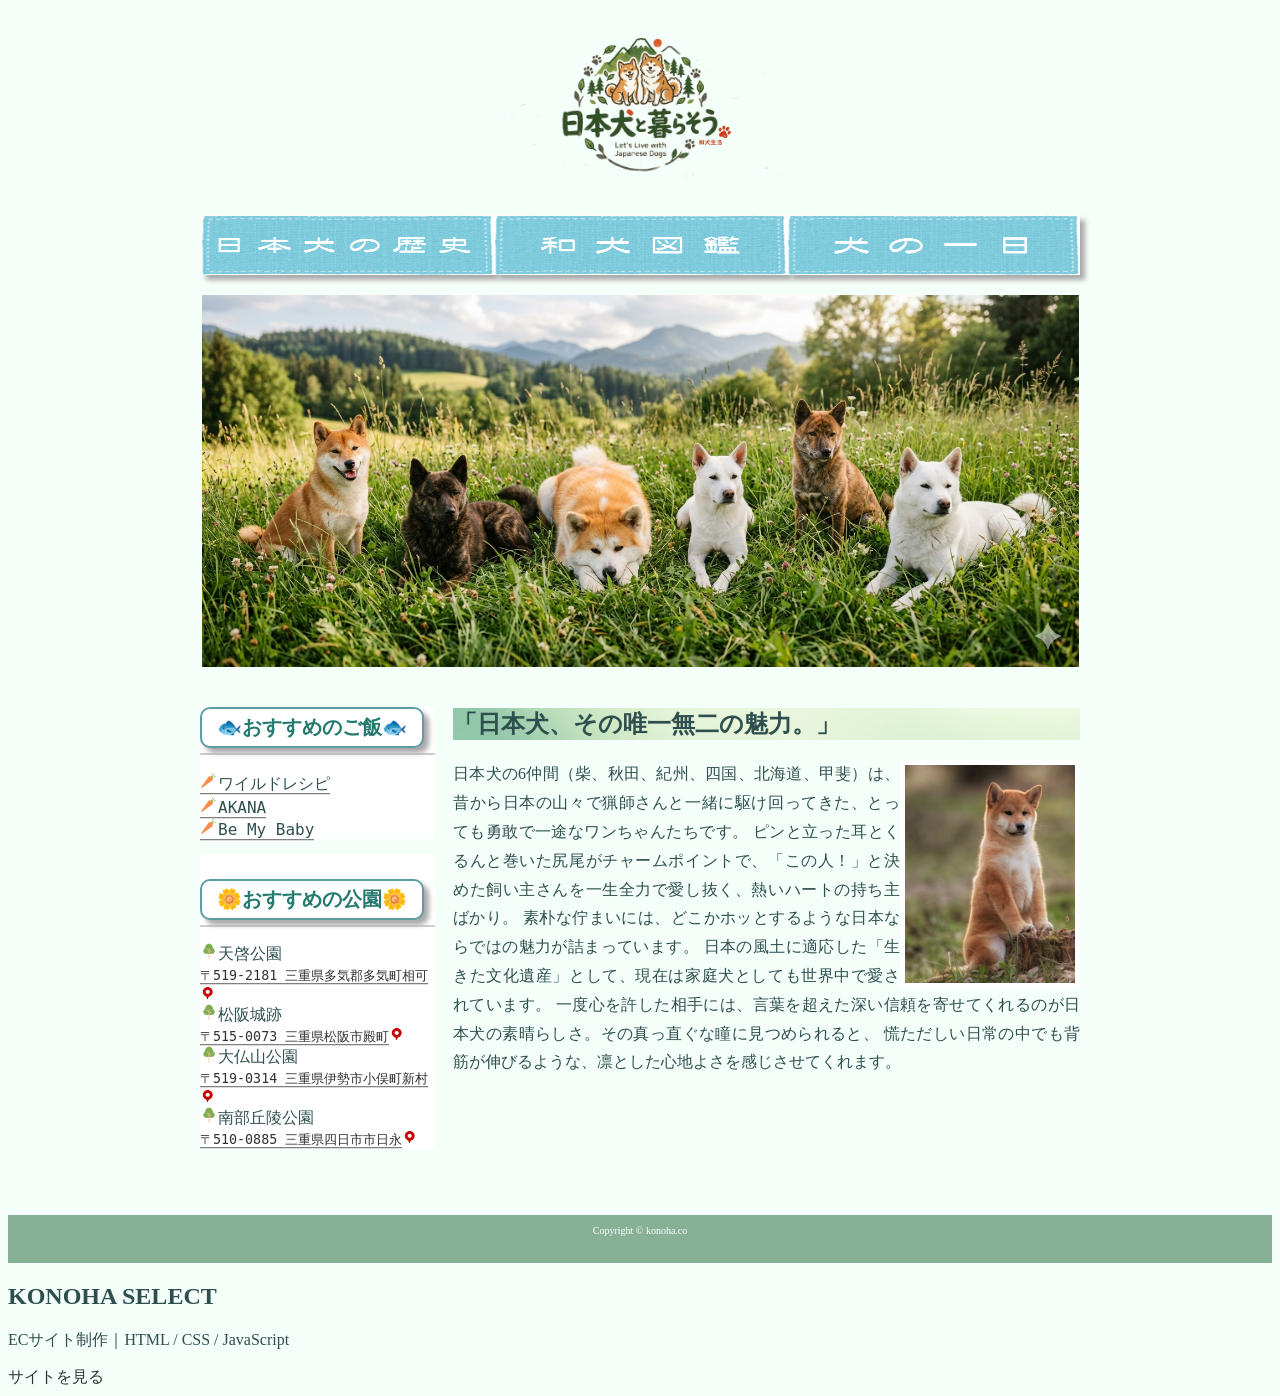
<file: index.html>
<!DOCTYPE html>
<html dir="ltr" lang="ja">
<head>
<meta charset="UTF-8">
<title>w</title>
<link rel="stylesheet" href="css/style.css" media="all">
<link rel="stylesheet" href="css/responsive.css" media="(max-width: 600px)">
</head>
<body>

	<header id="top">		
			<h1><a href="index.html"><img src="img/ha11.png" width="300" height="auto"></a></h1>
				
	</header>
	<nav>	
		<ul>			
			<li id="about"><a href="about.html">歴史</a></li>
			<li id="dog"><a href="dog.html">犬種</a></li>			
			<li id="life"><a href="life.html">暮らし</a></li>				
		</ul>
	</nav>

<div id="mainImg">
	<img src="img/h3.png" width="877" height="auto">
</div>

<div id="wrapper">

	<div id="content">
		<section>
			<h2 class="index">「日本犬、その唯一無二の魅力。」</h2>
				<div class="fix">
					<p class="side">
			 		日本犬の6仲間（柴、秋田、紀州、四国、北海道、甲斐）は、<img src="img/home.jpg" width="170" height="auto">
					昔から日本の山々で猟師さんと一緒に駆け回ってきた、とっても勇敢で一途なワンちゃんたちです。
					ピンと立った耳とくるんと巻いた尻尾がチャームポイントで、「この人！」と決めた飼い主さんを一生全力で愛し抜く、熱いハートの持ち主ばかり。
					素朴な佇まいには、どこかホッとするような日本ならではの魅力が詰まっています。
					日本の風土に適応した「生きた文化遺産」として、現在は家庭犬としても世界中で愛されています。
					一度心を許した相手には、言葉を超えた深い信頼を寄せてくれるのが日本犬の素晴らしさ。その真っ直ぐな瞳に見つめられると、
					慌ただしい日常の中でも背筋が伸びるような、凛とした心地よさを感じさせてくれます。</p>
					
				</div>	
				
		</section>
	</div>
	<!-- / content -->

	<aside id="sidebar">
		<section class="widget1">
			
			<h3><span class="title">&#128031;おすすめのご飯&#128031;</span></h3>
			<p>	
				<a href="https://example.com/food1"><img src="img/food2.png" width="18" height="auto">ワイルドレシピ</a><br>
				<a href="https://example.com/food1"><img src="img/food2.png" width="18" height="auto">AKANA</a><br>
				<a href="https://example.com/food1"><img src="img/food2.png" width="18" height="auto">Be My Baby</a>
			</p>
			
		</section>
		<section class="widget2">
			<h3><span class="title">&#127804;おすすめの公園&#127804;</span></h3>
			<p>
				<img src="img/park2.png" width="18" height="auto">天啓公園<br>
				<a href="https://maps.app.goo.gl/uNvw8L6u5CCd4kVb8"><small>
				<span class="address">〒519-2181 三重県多気郡多気町相可</span></small><img src="img/map2.png" width="15" height="auto"></a><br>
				<img src="img/park2.png" width="18" height="auto">松阪城跡<br>
				<a href="https://maps.app.goo.gl/uNvw8L6u5CCd4kVb8"><small>
				<span class="address">〒515-0073 三重県松阪市殿町</span></small><img src="img/map2.png" width="15" height="auto"></a><br>
				<img src="img/park2.png" width="18" height="auto">大仏山公園<br>
				<a href="https://maps.app.goo.gl/G3wfw43yExTB3qJ49"><small>
				<span class="address">〒519-0314 三重県伊勢市小俣町新村</span></small><img src="img/map2.png" width="15" height="auto"></a><br>
				<img src="img/park2.png" width="18" height="auto">南部丘陵公園<br>
				<a href="https://maps.app.goo.gl/WtAS9VDL3Ct8o3sX6"><small>
				<span class="address">〒510-0885 三重県四日市市日永</span></small><img src="img/map2.png" width="15" height="auto"></a>
			</p>
		</section>
	</aside>

</div>
<!-- / wrapper -->

<footer id="footer">
	<p id="copyright">Copyright &copy; konoha.co</a>
</footer>
<!-- / footer -->

	<section id="ec-portfolio">
  <h2>KONOHA SELECT</h2>
  <p>ECサイト制作｜HTML / CSS / JavaScript</p>
  <a href="ec/index.html">サイトを見る</a>
   </section>
</body>
</html>
</file>
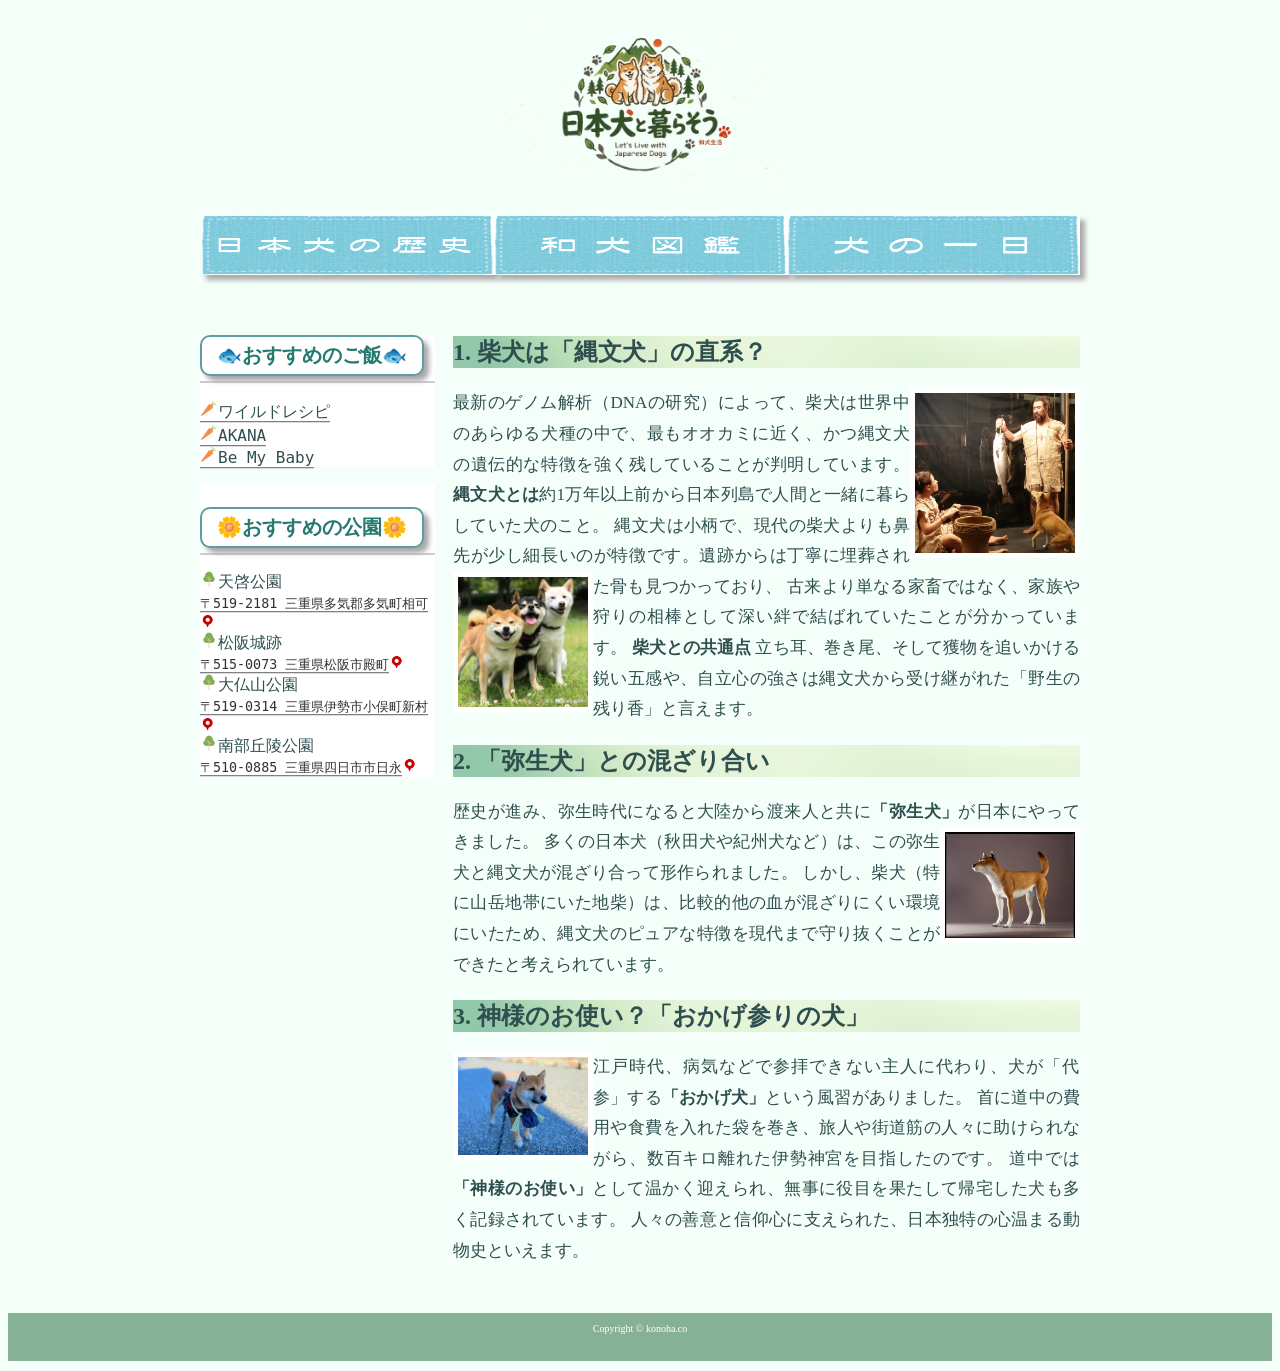
<file: about.html>
<!DOCTYPE html>
<html dir="ltr" lang="ja">
<head>
<meta charset="UTF-8">
<title>w</title>
<link rel="stylesheet" href="css/style.css" media="all">
<link rel="stylesheet" href="css/responsive.css" media="(max-width: 600px)">
</head>
<body>

	<header id="top">		
			<h1><a href="index.html"><img src="img/ha11.png" width="300" height="auto"></a></h1>
				
	</header>
	<nav>	
		<ul>			
			<li id="about"><a href="about.html">歴史</a></li>
			<li id="dog"><a href="dog.html">犬種</a></li>			
			<li id="life"><a href="life.html">暮らし</a></li>				
		</ul>
	</nav>

<div id="wrapper">

	<div id="content">
		<section>
			<h2>1. 柴犬は「縄文犬」の直系？</h2>
					<p class="about">
					最新のゲノム解析（DNAの研究）によって、<img src="img/about1.webp" width="160" height="auto">柴犬は世界中のあらゆる犬種の中で、最もオオカミに近く、かつ縄文犬の遺伝的な特徴を強く残していることが判明しています。
					<strong>縄文犬とは</strong>約1万年以上前から日本列島で人間と一緒に暮らしていた犬のこと。
					縄文犬は小柄で、現代の柴犬よりも鼻先が少し細長いのが特徴です。遺跡からは丁寧に埋葬された骨も見つかっており、
					<img src="img/shiba.mix.jpg" width="130" height="auto">古来より単なる家畜ではなく、家族や狩りの相棒として深い絆で結ばれていたことが分かっています。
					<strong>柴犬との共通点</strong> 立ち耳、巻き尾、そして獲物を追いかける鋭い五感や、自立心の強さは縄文犬から受け継がれた「野生の残り香」と言えます。
					
					</p>
			<h2>2. 「弥生犬」との混ざり合い</h2>
					<p class="about2">
					歴史が進み、弥生時代になると大陸から渡来人と共に<strong>「弥生犬」</strong>が日本にやってきました。<img src="img/yayoi.jpg" width="130" height="auto">
					多くの日本犬（秋田犬や紀州犬など）は、この弥生犬と縄文犬が混ざり合って形作られました。
					しかし、柴犬（特に山岳地帯にいた地柴）は、比較的他の血が混ざりにくい環境にいたため、縄文犬のピュアな特徴を現代まで守り抜くことができたと考えられています。
					</p>
			<h2>3. 神様のお使い？「おかげ参りの犬」</h2>
					<p class="about3">
					<img src="img/about4.jpg" width="130" height="auto">江戸時代、病気などで参拝できない主人に代わり、犬が「代参」する<strong>「おかげ犬」</strong>という風習がありました。
					首に道中の費用や食費を入れた袋を巻き、旅人や街道筋の人々に助けられながら、数百キロ離れた伊勢神宮を目指したのです。
					道中では<strong>「神様のお使い」</strong>として温かく迎えられ、無事に役目を果たして帰宅した犬も多く記録されています。
					人々の善意と信仰心に支えられた、日本独特の心温まる動物史といえます。
					</p>
						
				
		</section>
	</div>
	<!-- / content -->

	<aside id="sidebar">
		<section class="widget1">
			
			<h3><span class="title">&#128031;おすすめのご飯&#128031;</span></h3>
			<p>	
				<a href="https://example.com/food1"><img src="img/food2.png" width="18" height="auto">ワイルドレシピ</a><br>
				<a href="https://example.com/food1"><img src="img/food2.png" width="18" height="auto">AKANA</a><br>
				<a href="https://example.com/food1"><img src="img/food2.png" width="18" height="auto">Be My Baby</a>
			</p>
			
		</section>
		<section class="widget2">
			<h3><span class="title">&#127804;おすすめの公園&#127804;</span></h3>
			<p>
				<img src="img/park2.png" width="18" height="auto">天啓公園<br>
				<a href="https://maps.app.goo.gl/uNvw8L6u5CCd4kVb8"><small>
				<span class="address">〒519-2181 三重県多気郡多気町相可</span></small><img src="img/map2.png" width="15" height="auto"></a><br>
				<img src="img/park2.png" width="18" height="auto">松阪城跡<br>
				<a href="https://maps.app.goo.gl/uNvw8L6u5CCd4kVb8"><small>
				<span class="address">〒515-0073 三重県松阪市殿町</span></small><img src="img/map2.png" width="15" height="auto"></a><br>
				<img src="img/park2.png" width="18" height="auto">大仏山公園<br>
				<a href="https://maps.app.goo.gl/G3wfw43yExTB3qJ49"><small>
				<span class="address">〒519-0314 三重県伊勢市小俣町新村</span></small><img src="img/map2.png" width="15" height="auto"></a><br>
				<img src="img/park2.png" width="18" height="auto">南部丘陵公園<br>
				<a href="https://maps.app.goo.gl/WtAS9VDL3Ct8o3sX6"><small>
				<span class="address">〒510-0885 三重県四日市市日永</span></small><img src="img/map2.png" width="15" height="auto"></a>
			</p>
		</section>
	</aside>

</div>
<!-- / wrapper -->

<footer id="footer">
	<p id="copyright">Copyright &copy; konoha.co</a>
</footer>
<!-- / footer -->

</body>
</html>
</file>
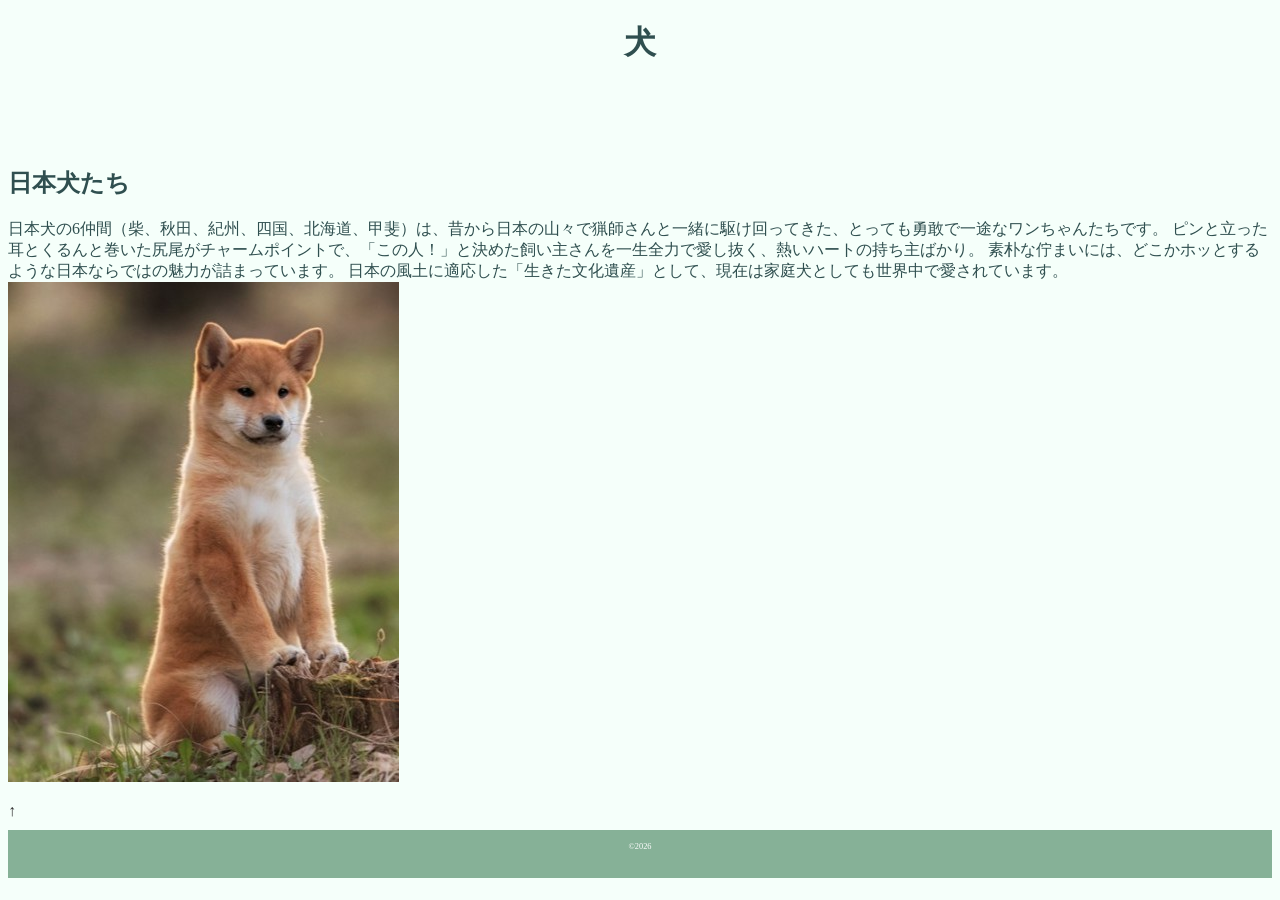
<file: base.html>
﻿<!DOCTYPE html>
<html>
<head> 
	<meta charset="utf-8">
	<link rel="stylesheet" href="css/style.css">
</head>
<body>
	<header id="top">
		<h1>犬</h1>
	</header>
	<nav>
		<ul>
			<li id="nav_dog"><a href="dog.html">種類</a></li>
			<li id="nav_about"><a href="about.html">日本犬の歴史</a></li>
			<li id="nav_life"><a href="life.html">日本犬との暮らし</a></li>
		</ul>
	</nav>
	<div id="contents">
		<div id="main">
			<article>
				<h1>日本犬たち</h1>
				<p>日本犬の6仲間（柴、秋田、紀州、四国、北海道、甲斐）は、昔から日本の山々で猟師さんと一緒に駆け回ってきた、とっても勇敢で一途なワンちゃんたちです。

				ピンと立った耳とくるんと巻いた尻尾がチャームポイントで、「この人！」と決めた飼い主さんを一生全力で愛し抜く、熱いハートの持ち主ばかり。

				素朴な佇まいには、どこかホッとするような日本ならではの魅力が詰まっています。
				日本の風土に適応した「生きた文化遺産」として、現在は家庭犬としても世界中で愛されています。<br>
				<img src="img/home.jpg" alt="しばいぬ" ></p>
			</article>
		</div>
		<div id="sub">
			
		</div>
	</div>
<footer>
	<a href="#top" class="back_to_top">↑</a>	
	<p id="copyright"><small>&copy;2026</small></p>
</footer>

</body>
</html>
</file>
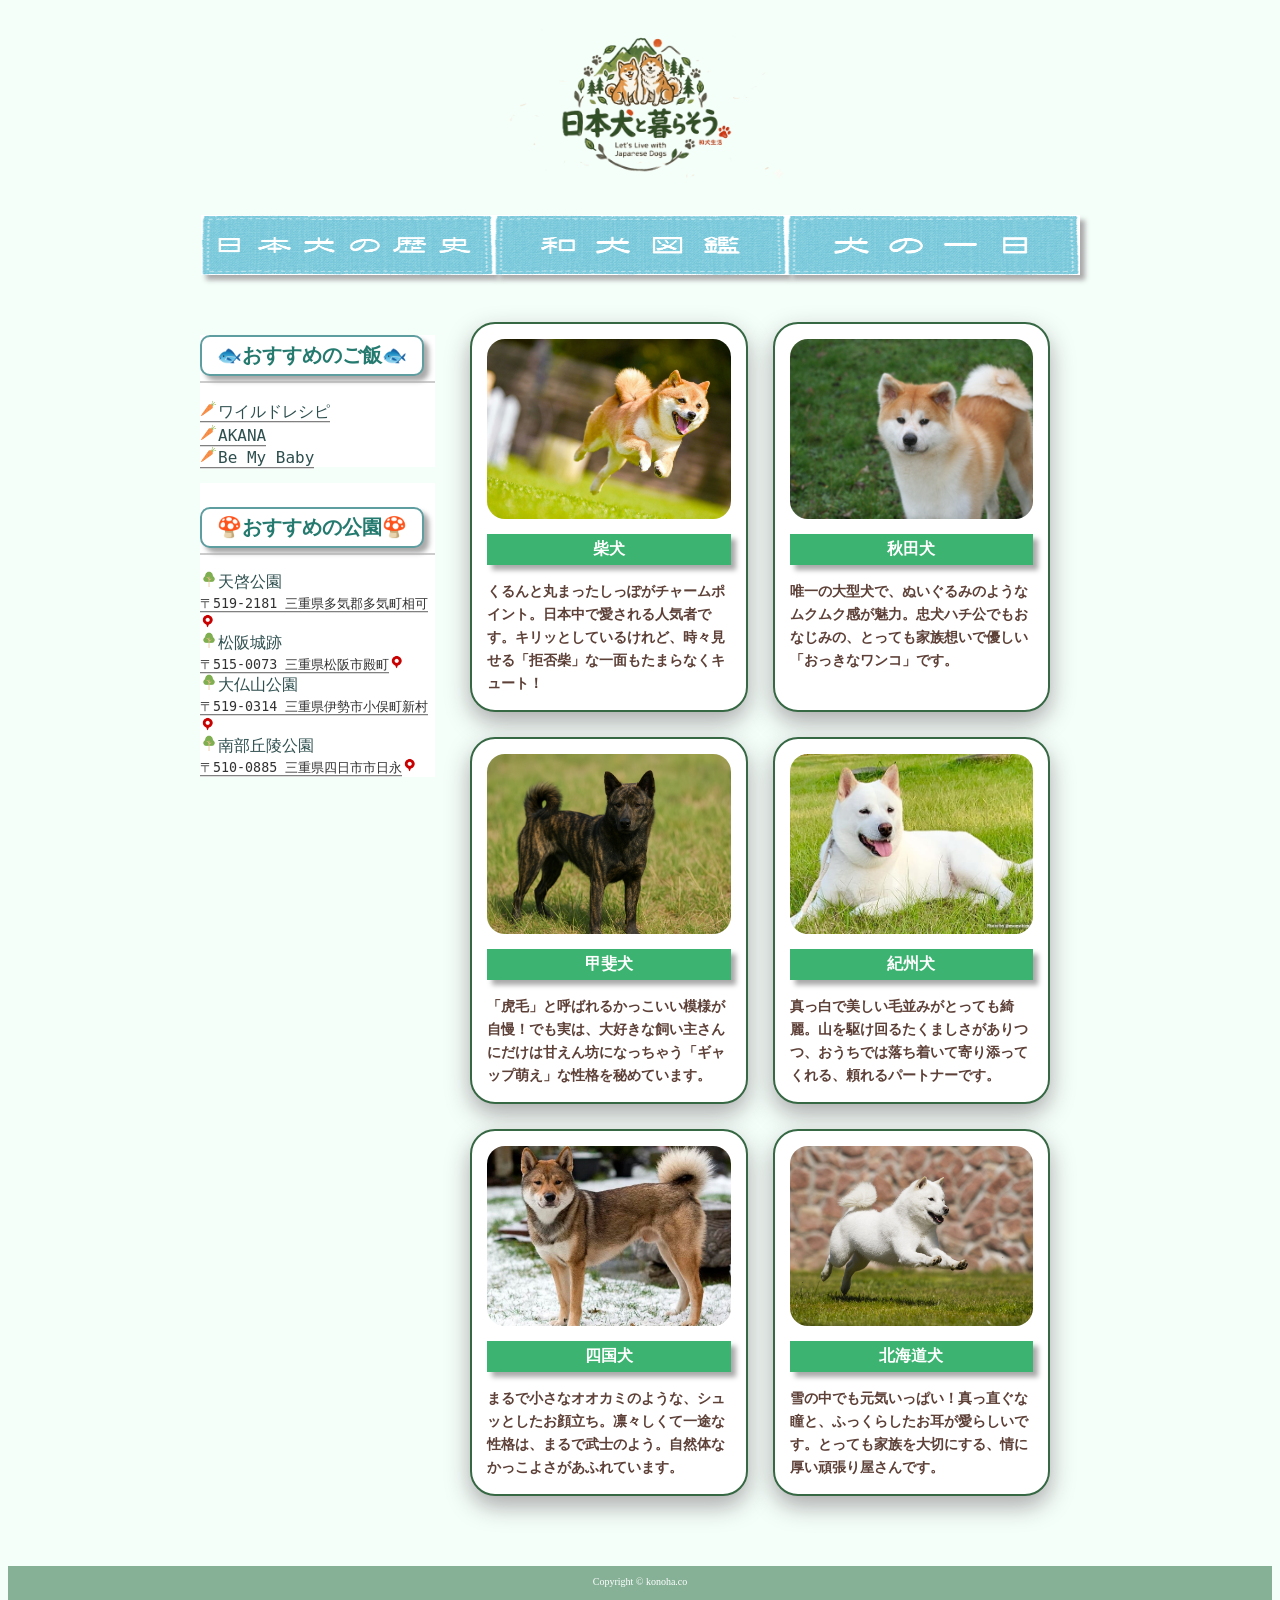
<file: dog.html>
<!DOCTYPE html>
<html dir="ltr" lang="ja">
<head>
<meta charset="UTF-8">
<title>w</title>
<link rel="stylesheet" href="css/style.css" media="all">
</head>
<body>

	<header id="top">		
			<h1><a href="index.html"><img src="img/ha11.png" width="300" height="auto"></a></h1>
				
	</header>
	<nav>	
		<ul>			
			<li id="about"><a href="about.html">歴史</a></li>
			<li id="dog"><a href="dog.html">犬種</a></li>			
			<li id="life"><a href="life.html">暮らし</a></li>				
		</ul>
	</nav>

<div id="wrapper">
	<section id="dog-zukan">
 
  
  <div class="dog-container">
    <article class="dog-card">
      <div class="dog-image"><img src="img/shiba.red.jpg" alt="柴犬"></div>
      <h3>柴犬</h3>
      <p>くるんと丸まったしっぽがチャームポイント。日本中で愛される人気者です。キリッとしているけれど、時々見せる「拒否柴」な一面もたまらなくキュート！</p>
    </article>

    <article class="dog-card">
      <div class="dog-image"><img src="img/akita.rd.jpg" alt="秋田犬"></div>
      <h3>秋田犬</h3>
      <p>唯一の大型犬で、ぬいぐるみのようなムクムク感が魅力。忠犬ハチ公でもおなじみの、とっても家族想いで優しい「おっきなワンコ」です。</p>
    </article>

    <article class="dog-card">
      <div class="dog-image"><img src="img/kai.br.png" alt="甲斐犬"></div>
      <h3>甲斐犬</h3>
      <p>「虎毛」と呼ばれるかっこいい模様が自慢！でも実は、大好きな飼い主さんにだけは甘えん坊になっちゃう「ギャップ萌え」な性格を秘めています。</p>
    </article>

    <article class="dog-card">
      <div class="dog-image"><img src="img/kishu.jpg" alt="紀州犬"></div>
      <h3>紀州犬</h3>
      <p>真っ白で美しい毛並みがとっても綺麗。山を駆け回るたくましさがありつつ、おうちでは落ち着いて寄り添ってくれる、頼れるパートナーです。</p>
    </article>

    <article class="dog-card">
      <div class="dog-image"><img src="img/shikoku1.jpg" alt="四国犬"></div>
      <h3>四国犬</h3>
      <p>まるで小さなオオカミのような、シュッとしたお顔立ち。凛々しくて一途な性格は、まるで武士のよう。自然体なかっこよさがあふれています。</p>
    </article>

    <article class="dog-card">
      <div class="dog-image"><img src="img/hk.jpeg" alt="北海道犬"></div>
      <h3>北海道犬</h3>
      <p>雪の中でも元気いっぱい！真っ直ぐな瞳と、ふっくらしたお耳が愛らしいです。とっても家族を大切にする、情に厚い頑張り屋さんです。</p>
    </article>
  </div>
</section>
	
		<!-- / content -->

	<aside id="sidebar">
		<section class="widget1">
			
			<h3><span class="title">&#128031;おすすめのご飯&#128031;</span></h3>
			<p>	
				<a href="https://example.com/food1"><img src="img/food2.png" width="18" height="auto">ワイルドレシピ</a><br>
				<a href="https://example.com/food1"><img src="img/food2.png" width="18" height="auto">AKANA</a><br>
				<a href="https://example.com/food1"><img src="img/food2.png" width="18" height="auto">Be My Baby</a>
			</p>
			
		</section>
		<section class="widget2">
			<h3><span class="title">&#127812;おすすめの公園&#127812;</span></h3>
			<p>
				<img src="img/park2.png" width="18" height="auto">天啓公園<br>
				<a href="https://maps.app.goo.gl/uNvw8L6u5CCd4kVb8"><small>
				<span class="address">〒519-2181 三重県多気郡多気町相可</span></small><img src="img/map2.png" width="15" height="auto"></a><br>
				<img src="img/park2.png" width="18" height="auto">松阪城跡<br>
				<a href="https://maps.app.goo.gl/uNvw8L6u5CCd4kVb8"><small>
				<span class="address">〒515-0073 三重県松阪市殿町</span></small><img src="img/map2.png" width="15" height="auto"></a><br>
				<img src="img/park2.png" width="18" height="auto">大仏山公園<br>
				<a href="https://maps.app.goo.gl/G3wfw43yExTB3qJ49"><small>
				<span class="address">〒519-0314 三重県伊勢市小俣町新村</span></small><img src="img/map2.png" width="15" height="auto"></a><br>
				<img src="img/park2.png" width="18" height="auto">南部丘陵公園<br>
				<a href="https://maps.app.goo.gl/WtAS9VDL3Ct8o3sX6"><small>
				<span class="address">〒510-0885 三重県四日市市日永</span></small><img src="img/map2.png" width="15" height="auto"></a>
			</p>
		</section>
	</aside>

</div>
<!-- / wrapper -->

<footer id="footer">
	<p id="copyright">Copyright &copy; konoha.co</a>
</footer>
<!-- / footer -->

</body>
</html>
</file>
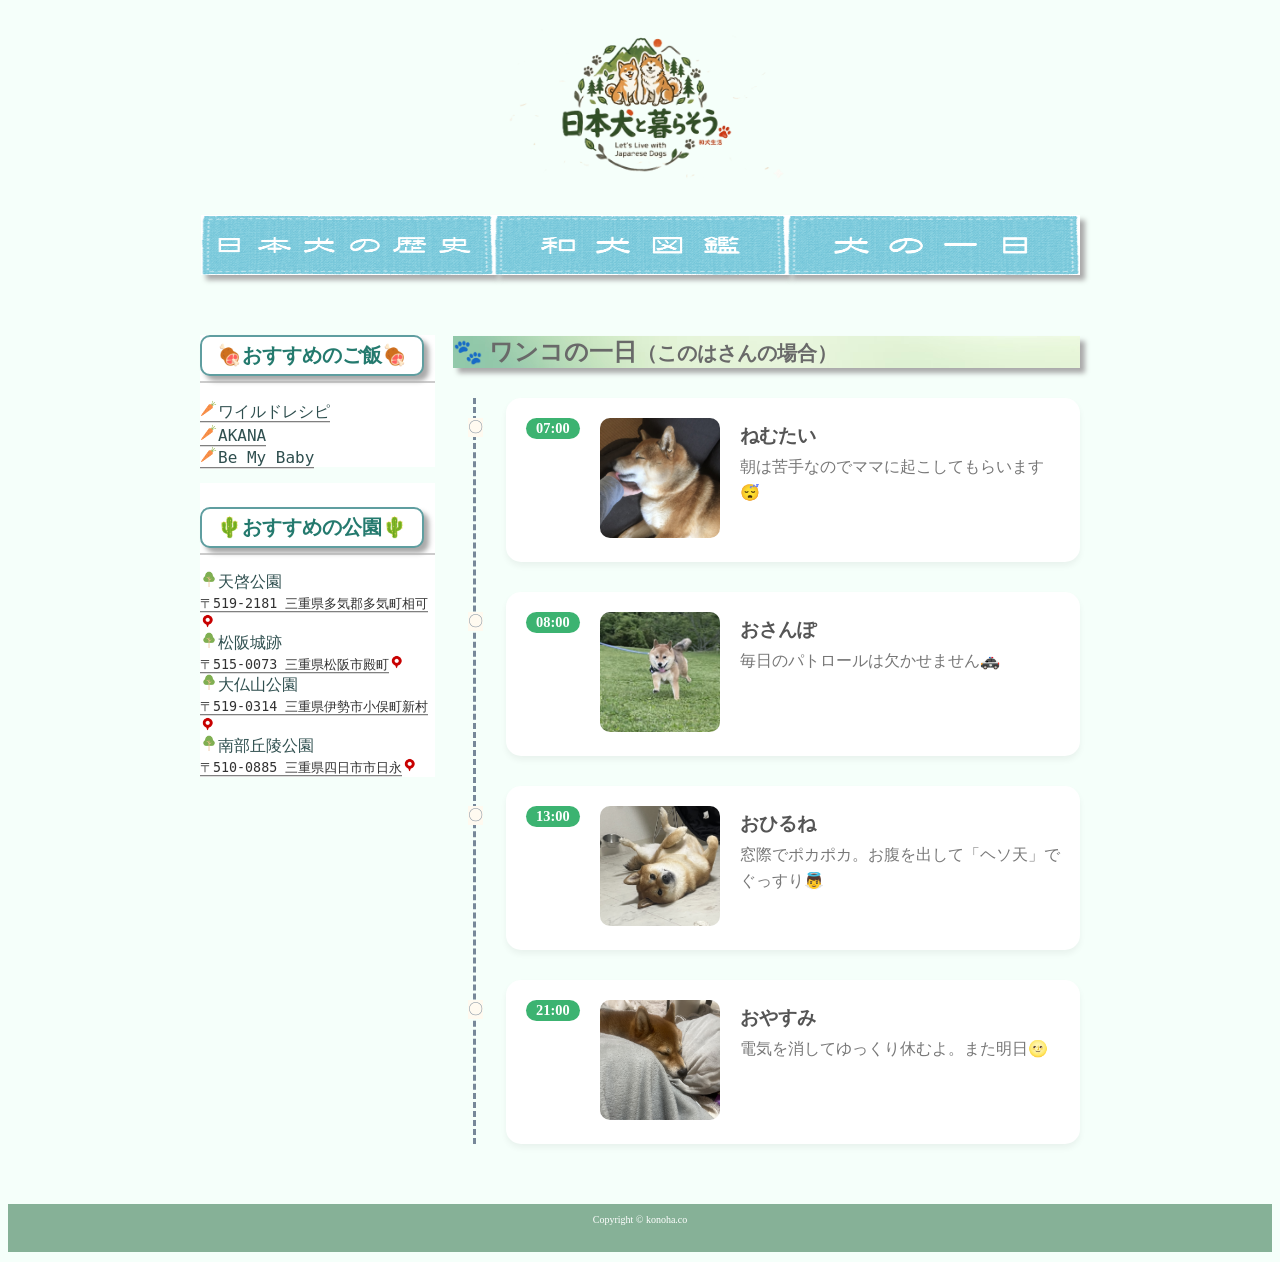
<file: life.html>
<!DOCTYPE html>
<html dir="ltr" lang="ja">
<head>
<meta charset="UTF-8">
<title>w</title>
<link rel="stylesheet" href="css/style.css" media="all">
</head>
<body>

	<header id="top">		
			<h1><a href="index.html"><img src="img/ha11.png" width="300" height="auto"></a></h1>
				
	</header>
	<nav>	
		<ul>			
			<li id="about"><a href="about.html">歴史</a></li>
			<li id="dog"><a href="dog.html">犬種</a></li>			
			<li id="life"><a href="life.html">暮らし</a></li>				
		</ul>
	</nav>


<div id="wrapper">
	<section id="dog-life">
		<h2>🐾 ワンコの一日<small>（このはさんの場合）</small></h2>

		<div class="timeline">
			<article class="life-card">
				<div class="time-label">07:00</div>
				<div class="life-image"><img src="img/a.jpeg" alt="朝の様子"></div>
				<div class="content">
					<h3>ねむたい</h3>
					<p>朝は苦手なのでママに起こしてもらいます&#128564;</p>
				</div>
			</article>

			<article class="life-card">
				<div class="time-label">08:00</div>
				<div class="life-image"><img src="img/aa.png" alt="散歩"></div>
				<div class="content">
					<h3>おさんぽ</h3>
					<p>毎日のパトロールは欠かせません&#128659;</p>
				</div>
			</article>

			<article class="life-card">
				<div class="time-label">13:00</div>
				<div class="life-image"><img src="img/aaa.jpeg" alt="お昼寝"></div>
				<div class="content">
					<h3>おひるね</h3>
					<p>窓際でポカポカ。お腹を出して「ヘソ天」でぐっすり&#128124;</p>
				</div>
			</article>

			<article class="life-card">
				<div class="time-label">21:00</div>
				<div class="life-image"><img src="img/aaaa.jpeg" alt="おやすみ"></div>
				<div class="content">
					<h3>おやすみ</h3>
					<p>電気を消してゆっくり休むよ。また明日&#127773;</p>
				</div>
			</article>
		</div>
	</section>
	
	<!-- / content -->

	<aside id="sidebar">
		<section class="widget1">
			
			<h3><span class="title">&#127830;おすすめのご飯&#127830;</span></h3>
			<p>	
				<a href="https://example.com/food1"><img src="img/food2.png" width="18" height="auto">ワイルドレシピ</a><br>
				<a href="https://example.com/food1"><img src="img/food2.png" width="18" height="auto">AKANA</a><br>
				<a href="https://example.com/food1"><img src="img/food2.png" width="18" height="auto">Be My Baby</a>
			</p>
			
		</section>
		<section class="widget2">
			<h3><span class="title">&#127797;おすすめの公園&#127797;</span></h3>
			<p>
				<img src="img/park2.png" width="18" height="auto">天啓公園<br>
				<a href="https://maps.app.goo.gl/uNvw8L6u5CCd4kVb8"><small>
				<span class="address">〒519-2181 三重県多気郡多気町相可</span></small><img src="img/map2.png" width="15" height="auto"></a><br>
				<img src="img/park2.png" width="18" height="auto">松阪城跡<br>
				<a href="https://maps.app.goo.gl/uNvw8L6u5CCd4kVb8"><small>
				<span class="address">〒515-0073 三重県松阪市殿町</span></small><img src="img/map2.png" width="15" height="auto"></a><br>
				<img src="img/park2.png" width="18" height="auto">大仏山公園<br>
				<a href="https://maps.app.goo.gl/G3wfw43yExTB3qJ49"><small>
				<span class="address">〒519-0314 三重県伊勢市小俣町新村</span></small><img src="img/map2.png" width="15" height="auto"></a><br>
				<img src="img/park2.png" width="18" height="auto">南部丘陵公園<br>
				<a href="https://maps.app.goo.gl/WtAS9VDL3Ct8o3sX6"><small>
				<span class="address">〒510-0885 三重県四日市市日永</span></small><img src="img/map2.png" width="15" height="auto"></a>
			</p>
		</section>
	</aside>

</div>
<!-- / wrapper -->

<footer id="footer">
	<p id="copyright">Copyright &copy; konoha.co</a>
</footer>
<!-- / footer -->

</body>
</html>
</file>
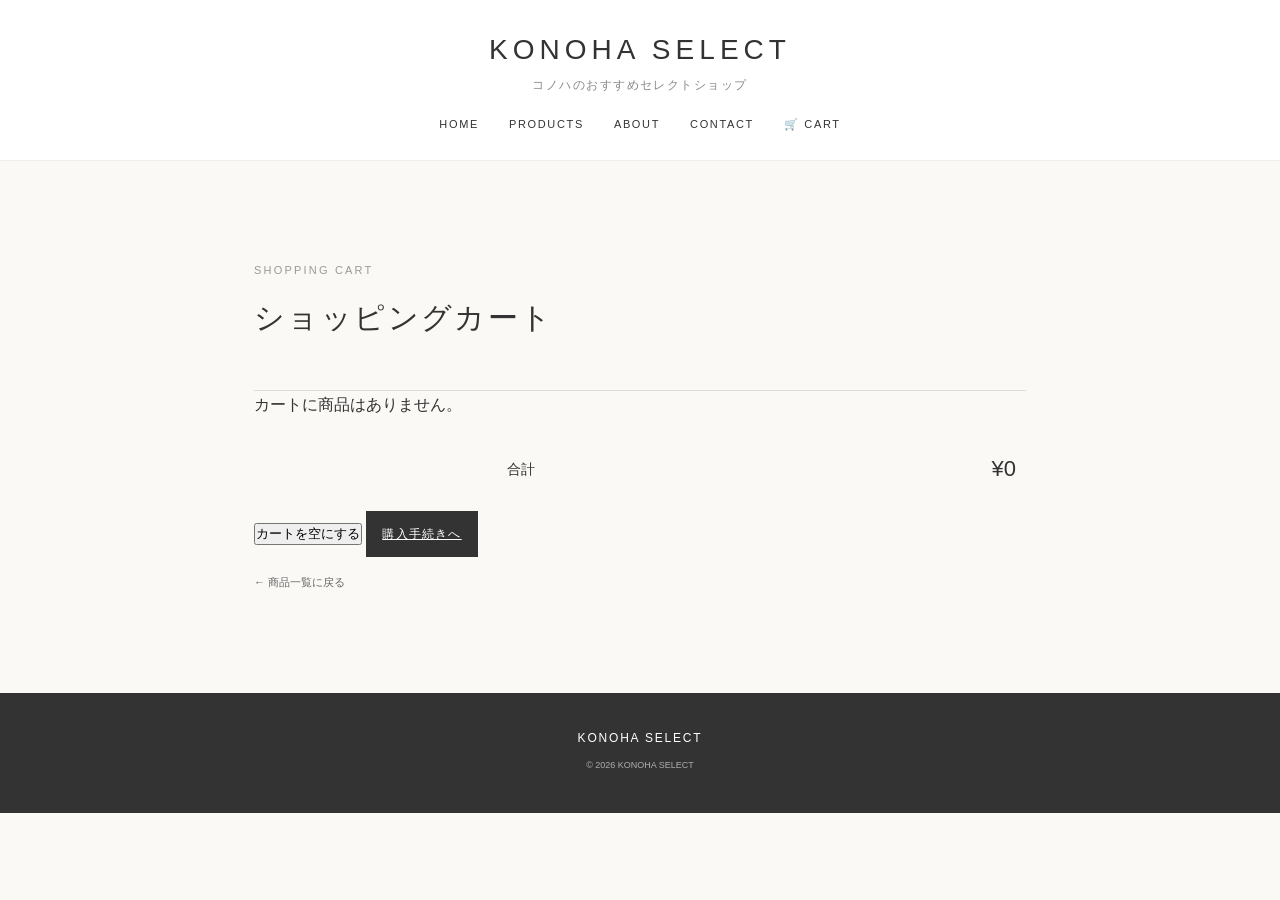
<file: ec/cart.html>
<!DOCTYPE html>
<html lang="ja">

<head>
  <meta charset="UTF-8">
  <meta name="viewport" content="width=device-width, initial-scale=1.0">

  <title>ショッピングカート | KONOHA SELECT</title>

  <link rel="stylesheet" href="style.css">
</head>

<body>

  <header>
    <h1>KONOHA SELECT</h1>
    <p>コノハのおすすめセレクトショップ</p>

    <nav>
      <a href="index.html">HOME</a>
      <a href="index.html#products">PRODUCTS</a>
      <a href="index.html#about">ABOUT</a>
      <a href="index.html#contact">CONTACT</a>
      <a href="cart.html">🛒 CART</a>
    </nav>
  </header>


  <main>

    <section class="cart-page">

      <p class="cart-label">SHOPPING CART</p>

      <h2>ショッピングカート</h2>

      <div id="cart-items"></div>

     <div class="cart-total">
  　　<span>合計</span>
  　　<strong id="cart-total">¥0</strong>
     </div>

<button class="clear-cart-button" onclick="clearCart()">
  カートを空にする
</button>

      
<a href="checkout.html" class="checkout-button">
  購入手続きへ
</a>


      <a href="index.html#products" class="back-link">
        ← 商品一覧に戻る
      </a>

    </section>

  </main>


  <footer>
    <p>KONOHA SELECT</p>
    <small>&copy; 2026 KONOHA SELECT</small>
  </footer>


  <script src="cart.js?v=2"></script>

</body>
</html>
</file>
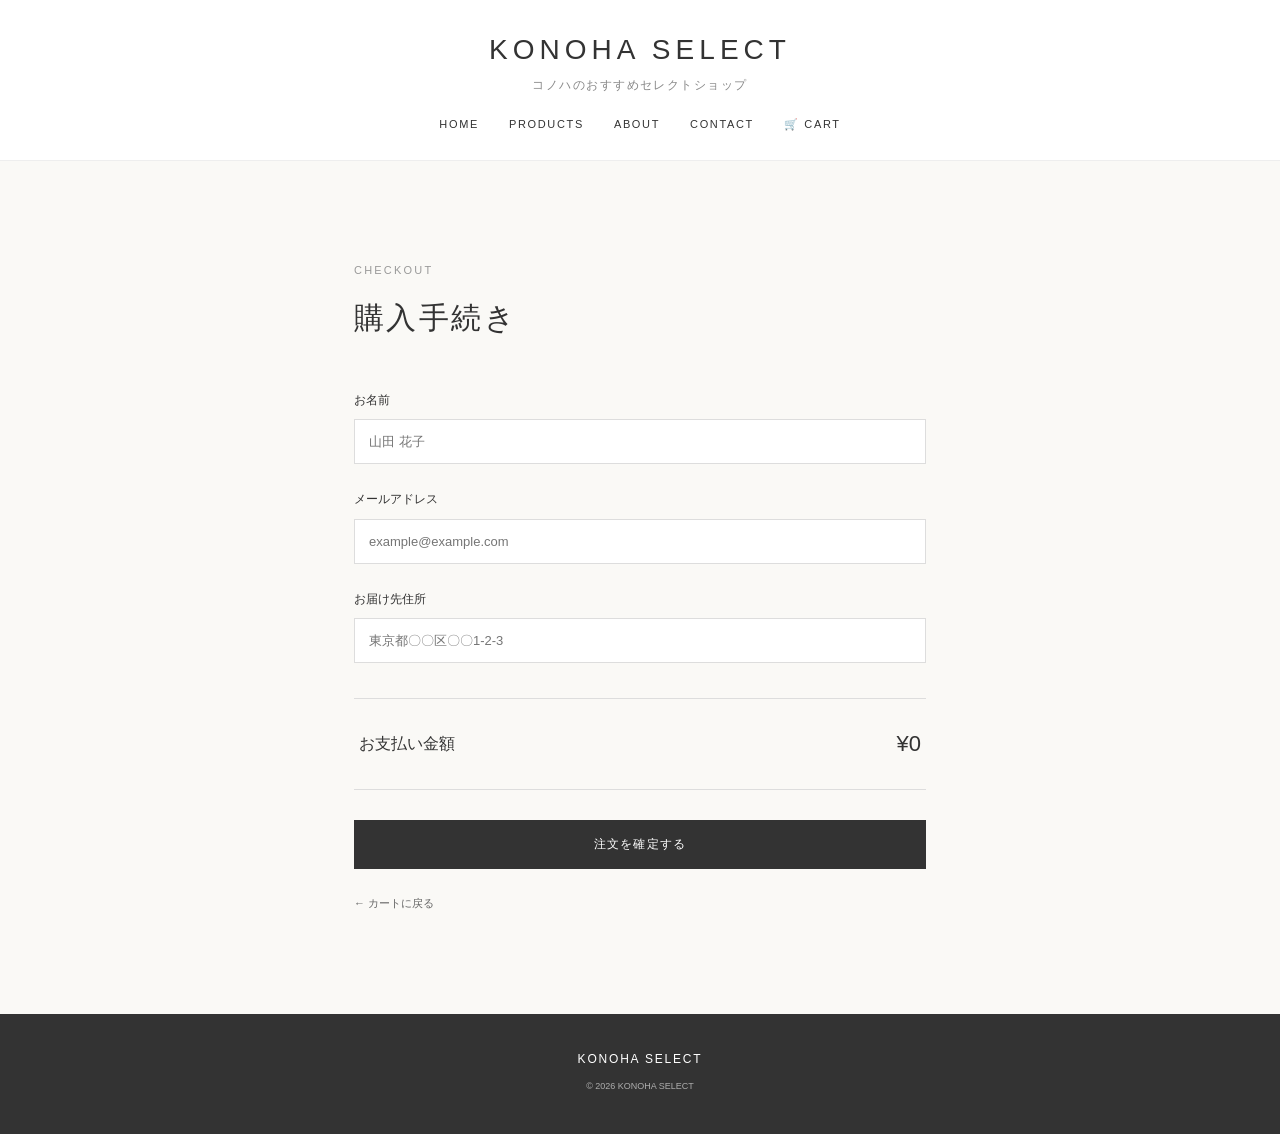
<file: ec/checkout.html>
<!DOCTYPE html>
<html lang="ja">

<head>
  <meta charset="UTF-8">
  <meta name="viewport" content="width=device-width, initial-scale=1.0">

  <title>購入手続き | KONOHA SELECT</title>

  <link rel="stylesheet" href="style.css">
</head>

<body>

  <header>
    <h1>KONOHA SELECT</h1>
    <p>コノハのおすすめセレクトショップ</p>

    <nav>
      <a href="index.html">HOME</a>
      <a href="index.html#products">PRODUCTS</a>
      <a href="index.html#about">ABOUT</a>
      <a href="index.html#contact">CONTACT</a>
      <a href="cart.html">🛒 CART</a>
    </nav>
  </header>


  <main>

    <section class="checkout-page">

      <p class="checkout-label">CHECKOUT</p>

      <h2>購入手続き</h2>

      <form id="checkout-form">

        <div class="form-group">
          <label for="name">お名前</label>
          <input
            type="text"
            id="name"
            required
            placeholder="山田 花子">
        </div>

        <div class="form-group">
          <label for="email">メールアドレス</label>
          <input
            type="email"
            id="email"
            required
            placeholder="example@example.com">
        </div>

        <div class="form-group">
          <label for="address">お届け先住所</label>
          <input
            type="text"
            id="address"
            required
            placeholder="東京都〇〇区〇〇1-2-3">
        </div>

        <div class="checkout-summary">
          <span>お支払い金額</span>
          <strong id="checkout-total">¥0</strong>
        </div>

        <button type="submit" class="checkout-button">
          注文を確定する
        </button>

      </form>

      <a href="cart.html" class="back-link">
        ← カートに戻る
      </a>

    </section>

  </main>


  <footer>
    <p>KONOHA SELECT</p>
    <small>&copy; 2026 KONOHA SELECT</small>
  </footer>


  <script src="cart.js?v=2"></script>
 <script src="cart.js?v=2"></script>

<script>
  const checkoutForm = document.getElementById("checkout-form");

  checkoutForm.addEventListener("submit", function(event) {
    event.preventDefault();

    localStorage.removeItem("konohaCart");

    window.location.href = "complete.html";
  });
</script>
</body>
</html>
</file>
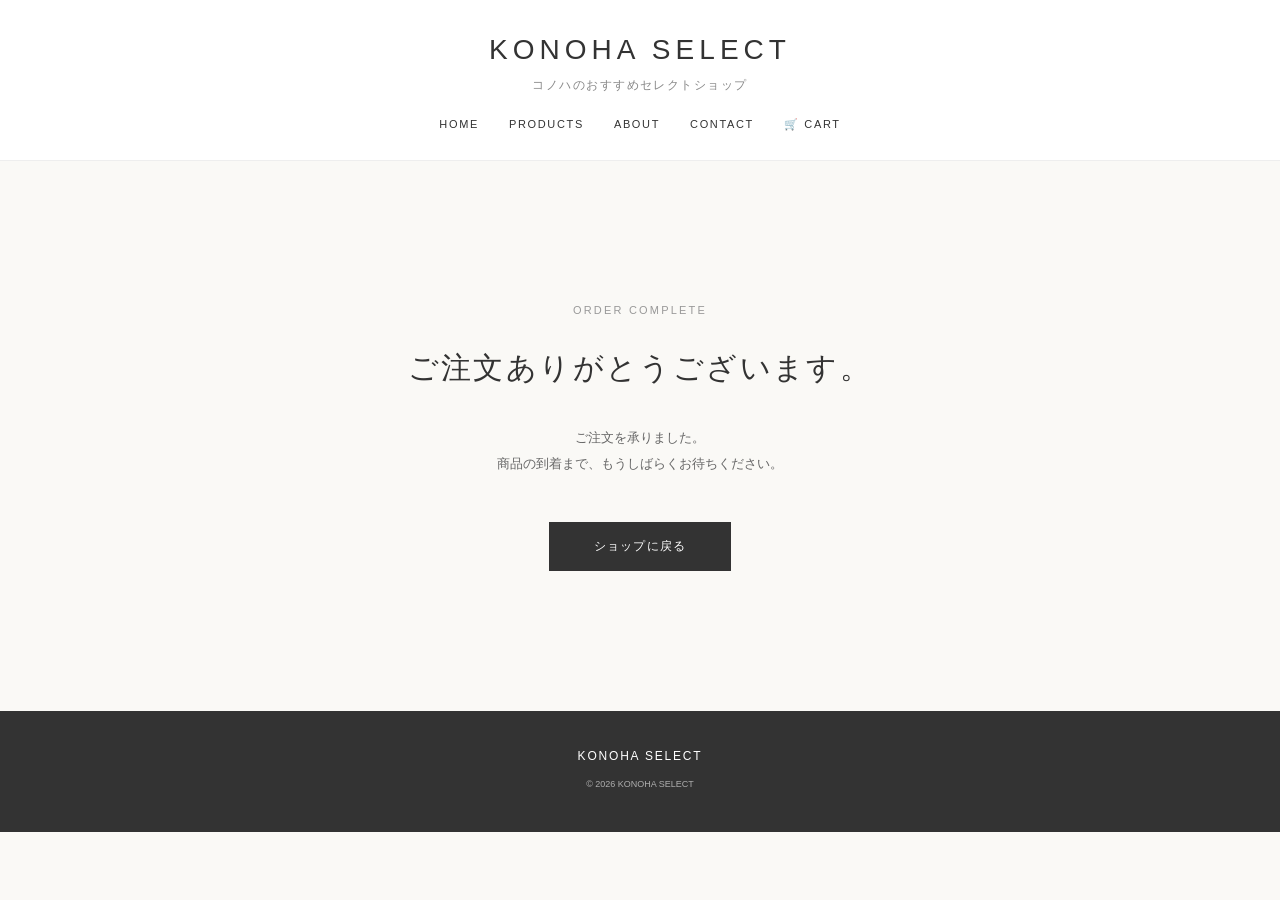
<file: ec/complete.html>
<!DOCTYPE html>
<html lang="ja">

<head>
  <meta charset="UTF-8">
  <meta name="viewport" content="width=device-width, initial-scale=1.0">

  <title>注文完了 | KONOHA SELECT</title>

  <link rel="stylesheet" href="style.css">
</head>

<body>

  <header>
    <h1>KONOHA SELECT</h1>
    <p>コノハのおすすめセレクトショップ</p>

    <nav>
      <a href="index.html">HOME</a>
      <a href="index.html#products">PRODUCTS</a>
      <a href="index.html#about">ABOUT</a>
      <a href="index.html#contact">CONTACT</a>
      <a href="cart.html">🛒 CART</a>
    </nav>
  </header>


  <main>

    <section class="complete-page">

      <p class="complete-label">ORDER COMPLETE</p>

      <h2>ご注文ありがとうございます。</h2>

      <p class="complete-message">
        ご注文を承りました。<br>
        商品の到着まで、もうしばらくお待ちください。
      </p>

      <a href="index.html" class="complete-button">
        ショップに戻る
      </a>

    </section>

  </main>


  <footer>
    <p>KONOHA SELECT</p>
    <small>&copy; 2026 KONOHA SELECT</small>
  </footer>

</body>
</html>
</file>
<file: css/style.css>
@charset "utf-8";


body{
	font: 20px "メイリオ" #2f4f4f;
	color:#2f4f4f;
	background-color: #F5FFFA;
	
}
header h1{
	background-position: center;
	text-align: center;
	} 

nav ul {
	list-style-type: none;
 	margin: 0 0 20px 0;
  	padding: 0;
  	display: flex;        
 	 justify-content: center; 
}
nav ul li {
	width: 293px;
	float: left;
}
nav ul li a {
	display: block;
	height: 0;
	padding-top: 60px;
	overflow: hidden;
	
}

nav ul li#about a {
	background-image: url(../img/about.png);
	background-size: 293px 60px;
}
nav ul li#dog a {
	background-image: url(../img/dog.png);
	background-size: 293px 60px;
}
nav ul li#life a {
	background-image: url(../img/life.png);
	background-size: 293px 60px;
}
nav ul li#about a, 
nav ul li#dog a, 
nav ul li#life a {
    display: block;
    transition: 0.3s; 
   box-shadow: 5px 5px 5px #A9A9A9; 
}
nav ul li#about a:hover, 
nav ul li#dog a:hover, 
nav ul li#life a:hover {
    transform: translateY(5px);
}
/* リンク設定
------------------------------------------------------------*/
a{
margin:0;
padding:0;
text-decoration:none;
outline:0;
vertical-align:baseline;
background:transparent;
font-size:100%;
color:#313131;
}

a:hover, a:active{
outline: none;
color:#6f6f6f;
}



/* レイアウト
------------------------------------------------------------*/
#wrapper, .inner{
margin:0 auto;
width:880px;
}

#header{
overflow:hidden;
}

#content, #dog-zukan, #dog-life{
float:right;
width:627px;
padding:22px 0 30px;
}

#sidebar{
float:left;
width:235px;
padding:22px 0 50px;
}
#footer{
clear:both;
} 



#mainImg{
clear:both;
line-height:0;
text-align:center;
z-index:0;

}


.post{
margin:0 0 20px 0;
padding:20px 10px 20px 20px;
border:1px solid #d5d5d5;
background: #fff;
}

.toppage h4{
margin:0 0 10px;
font-size:16px;
font-weight:normal;
color:#333;
}

.toppage{padding:10px 10px 20px 20px;}


/* タイポグラフィ
*****************************************************/
#content h2.title{
	background-image:  url(../img/h22.jpg);
	background-repeat: repeat-x;
	color: #2f4f4f;
}
.side {
	color: #2f4f4f;
	font-family: "Times New Roman"; 
	line-height: 1.8;      
	overflow: hidden;   
	text-align: justify;
	
}
.side img{
	float: right;           
	margin-top: 0px; 
    	padding: 5px;          
	background-color: #fff;
}

	
/* サイドバー　ウィジェット
*****************************************************/

#sidebar .widget1 {
	background-color: #ffffff;
}
#sidebar .widget1 p a {
   	 border-bottom: 1px solid grey;
	 padding: 0;
	 color: #2f4f4f;
	 font: 16px "monospace";
	transition: 0.3s;
	 box-shadow: 0 1px 0 #DCDCDC;
}
.widget1 a:hover {
	background-color: #FFCC99; 
	transform: translateY(5px);
}
#sidebar .widget2 {
	background-color: #ffffff;
	padding-top: 5px;
}
#sidebar .widget2 p {
  	 padding: 0;
	 color: #2f4f4f;
	 font: 16px "monospace";
	 
}
.address {
	border-bottom: 1px solid grey;
	transition: 0.3s;
	box-shadow: 0 1px 0 #DCDCDC;
}

.widget2 a:hover .address {
	background-color: #99FFCC;
	transform: translateY(10px);
}

.widget1 h3, 
.widget2 h3 {
	border-bottom: 2px solid #ccc; 
	padding-bottom: 5px;
	margin-bottom: 15px;
}
.title {
	border: 2px solid #5F9EA0;
	color: #247a6e;
	background-color: #ffffff;               
	padding: 5px 15px;        
	border-radius: 10px;        
	display: inline-block;     
	font-weight: bold;
 	 font-size: 20px;
 	 font-family: "monospace"; 
	box-shadow: 5px 5px 5px #A9A9A9;       
}
/* フッター
*****************************************************/

#copyright{
clear:both;
padding:10px 0 27px;
text-align:center;
color:#fff;
font-size:10px;
background-color: #86b197;
}


/*歴史ページここから
*********************************************************/
#content h2 {
	background-image: url(../img/h22.jpg);
	
}
.about,.about2,.about3 {
	line-height: 1.8;      
	overflow: hidden;   
	text-align: justify;
	font-size: 17px;
	font-family: "Times New Roman";
}
   
.about img {
  	float: right;          
  	margin-top: -270px;
	margin-top: 0px; 
    	padding: 5px;          
	background-color: #fff; 
}
.about img:nth-of-type(2) {
	float: left;           
	margin-top: 0px; 
    	padding: 5px;          
	background-color: #fff;
}
.about2 img {
	float: right;           
	margin-top: 0px; 
    	padding: 5px;          
	background-color: #fff;
}

.about3 img {
	float: left;           
	margin-top: 0px; 
    	padding: 5px;          
	background-color: #fff;
}
/*図鑑ページここから
*******************************************/
#dog-zukan {
  max-width: 580px;
  margin: 40px auto;
  padding: 30px;
  border-radius: 30px;
  font-family: "Yu Gothic", "Meiryo", sans-serif;
  color: #5d4037;
	margin-top: -3px;
}



.dog-container {
  display: grid;
  grid-template-columns: 1fr 1fr;
  gap: 25px;
}

.dog-card {
  background-color: #ffffff;
  padding: 15px;
  border-radius: 25px;
  border: 2px solid #366844;
  box-shadow: 0 10px 25px #A9A9A9;
  transition: transform 0.3s ease;
}

.dog-card:hover {
  transform: translateY(-5px);
}


.dog-image {
  width: 100%;
  height: 180px; 
  overflow: hidden;
  border-radius: 18px;
  margin-bottom: 15px;
}


.dog-image img {
  width: 100%;
  height: 100%;
  object-fit: cover;
}

.dog-card h3 {
  text-align: center; 
 font-family: "monospace";
　display: block;    
  background-color: #3CB371;
  color: #ffffff;          
  padding: 5px 15px;        
  font-size: 1rem;
  font-weight: bold;
  margin: 0 0 15px 0;      
  box-shadow: 5px 5px 5px #A9A9A9; 
 font-family: "monospace";
}

.dog-card p {
  font-size: 0.9rem;
font-weight: bold;
  line-height: 1.6;
  margin: 0;
}

/* スマホでは1列に */
@media (max-width: 650px)
  .dog-container {
    grid-template-columns: 1fr;
  }
/*
イヌの一日ここから
*********************************************/
/* セクション全体の余白 */

#dog-life h2 {
   background-image: url(../img/h22.jpg);
   background-repeat: no-repeat;
    color: #696969;
    margin-bottom: 30px;
   box-shadow: 5px 5px 5px #A9A9A9;
}


.timeline {
    position: relative;
    padding-left: 30px;
    border-left: 3px dashed #778899;
    margin-left: 20px;
}


.life-card {
    position: relative;
    background: #ffffff;
    border-radius: 15px;
    padding: 20px;
    margin-bottom: 30px;
    box-shadow: 0 4px 6px rgba(0,0,0,0.05);
    display: flex;
    gap: 20px;
    align-items: flex-start;
}


.life-card::before {
    content: "〇";
    position: absolute;
    left: -38px;
    top: 20px;
    color: #778899;
    font-size: 15px;
    background: #fffaf0;
}

.time-label {
    display: inline-block;
    background: #3CB371;
    color: #fff;
    padding: 2px 10px;
    border-radius: 20px;
    font-weight: bold;
    font-size: 0.9rem;
    margin-bottom: 10px;
}


.life-image img {
    width: 120px;
    height: 120px;
    object-fit: cover;
    border-radius: 10px;
}

.content h3 {
    margin: 5px 0;
    color: #555;
    font-size: 1.2rem;
}

.content p {
    margin: 0;
    color: #777;
    line-height: 1.6;
}

/* スマホ対応：画面が狭いときは縦並びに */
@media (max-width: 600px) {
    .life-card {
        flex-direction: column;
    }
    .life-image img {
        width: 100%;
        height: auto;
    }

/* メインメニュー　PC用
------------------------------------------------------------*/
@media only screen and (min-width: 1025px){
  nav#mainNav{
	clear:both;
	position:relative;
	z-index:200;
	width:100%;
	}
	
	nav#mainNav .inner{
	padding-left:1px;
	background:url(images/mainNavSep.png) no-repeat 0 5px;
	}

	nav#mainNav ul li{
	float: left;
	position: relative;
	background:url(images/mainNavSep.png) no-repeat 100% 5px;
	}
	
	nav#mainNav ul li a{
	display: block;
	text-align: center;
	_float:left;
	color:#000;
	height:35px;
	line-height:45px;
	font-size:110%;
	margin-right:1px;
	padding:10px 40px 0;
	}
	
	nav#mainNav ul li a span,nav#mainNav ul li a strong{
	display:block;
	font-size:90%;
	line-height:1.4;
	}
	
	nav#mainNav ul li a span{
	font-size:70%;
	color:#888;
	font-weight:normal;
	font-family:"Times New Roman", Times, serif;
	}

	nav div.panel{
	display: block;
	float:left;
 	overflow: hidden;
	clear: both;
  }
  
  a#menu{display:none;}
  
  nav#mainNav ul li.current-menu-item a, nav#mainNav ul li a:hover span, nav#mainNav ul li a:hover, nav#mainNav ul li.current-menu-parent a{
  color:#4c4c4c;
  }
  
  nav#mainNav ul ul{
	width:160px;
	border:1px solid #e0e0e0;
	border-top:0;
	}
  
  nav#mainNav ul li ul{display: none;}
  
  nav#mainNav ul li:hover ul{
  display: block;
  position: absolute;
  top:42px;
  left:-1px;
  z-index:500;
  }
	
  nav#mainNav ul li li{
	margin:0;
  float: none;
  height:40px;
  line-height:40px;
  width:160px;
	background:#f2f2f2;
	border-bottom:1px dotted #e0e0e0;
  }
	
	nav#mainNav ul li li:last-child{border:0;}
	
  nav#mainNav ul li li a{
  width:100%;
  height:40px;
	padding:0 0 0 10px;
  line-height:40px;
  font-size:95%;
  text-align:left;
  }
	
	nav#mainNav ul li li.current-menu-item a,nav#mainNav ul li li a:hover{color:#6f6f6f}

}
</file>
<file: css/responsive.css>
/* メインメニュー iPadサイズ以下から
------------------------------------------------------------*/
@media only screen and (max-width:1024px){
	nav#mainNav{
	clear:both;
	width:880px;
	margin:0 auto 10px;
	border:1px solid #d5d5d5;
	}
	
	nav#mainNav a.menu{
	width:100%;
	display:block;
	height:37px;
	line-height:37px;
	font-weight: bold;
	text-align:left;
  background: url(images/menuOpen.png) no-repeat 5px 8px;
	}
	
	nav#mainNav a#menu span{padding-left:35px;}
	
	nav#mainNav a.menuOpen{
	background: url(images/menuOpen.png) no-repeat 5px -34px;
	}
	
	nav#mainNav a#menu:hover{cursor:pointer;}
	
	nav .panel{
	display: none;
	width:100%;
	position: relative;
	right: 0;
	top:0;
	z-index: 1;
	}

	nav#mainNav ul{margin:0;padding:0;}

	nav#mainNav ul li{
	float: none;
	clear:both;
	width:100%;
	height:auto;
	line-height:1.2;
	}

	nav#mainNav ul li:first-child{border-top:1px solid #d5d5d5;}
	nav#mainNav ul li li:first-child{border-top:0;}

	nav#mainNav ul li a,nav#mainNav ul li.current-menu-item li a{
	display: block;
	padding:15px 10px;
	text-align:left;
	border-bottom:1px dashed #ccc;
	background:#fff;
	}
	
	nav#mainNav ul li:last-child a{border:0;}
	nav#mainNav ul li li:last-child a{border:0;}
	nav#mainNav ul li li:last-child a{border-bottom:1px dashed #ccc;}

 	nav#mainNav ul li a span{display:none;}
 
	nav#mainNav ul li.current-menu-item a,nav#mainNav ul li a:hover,nav#mainNav ul li.current-menu-item a,nav#mainNav ul li a:active, nav#mainNav ul li li.current-menu-item a, nav#mainNav ul li.current-menu-item li a:hover, nav#mainNav ul li.current-menu-item li a:active{
	background:#f6f6f6;
	}

	nav#mainNav ul li li{
	float:left;
	border:0;
	}

	nav#mainNav ul li li a, nav#mainNav ul li.current-menu-item li a, nav#mainNav ul li li.current-menu-item a{
  padding-left:40px;
	background:#fff url(images/sub1.png) no-repeat 20px 18px;}

	nav#mainNav ul li li.current-menu-item a,nav#mainNav ul li li a:hover, nav#mainNav ul li.current-menu-item li a:hover{
		background:#f6f6f6 url(images/sub1.png) no-repeat 20px -62px;}
	
	nav#mainNav ul li li:last-child a{background:#fff url(images/subLast.png) no-repeat 20px 20px;}
	nav#mainNav ul li li:last-child.current-menu-item a,nav#mainNav ul li li:last-child a:hover,nav#mainNav ul li.current-menu-item li:last-child a:hover{background:#f6f6f6 url(images/subLast.png) no-repeat 20px -65px;}
	
	nav div.panel{float:none;}
	
	#mainImg{margin-bottom:20px;}
}


/* 959px以下から 1カラム表示
------------------------------------------------------------*/
@media only screen and (max-width: 959px){
  #wrapper, .inner{width:100%;}

	#header{width:96%;padding:0 2%;}
	
	.contact{padding:10px 0 10px;}

  nav#mainNav{width:95%;}

	nav#mainNav ul{margin:0 auto;}
	nav#mainNav ul ul{padding:0;}

	nav div.panel{float:none;}
	
	#mainImg img{width:98%;height:auto;}

	#content, #sidebar{clear:both;width:95%;float:none;margin:0 auto;padding:10px 0;	}
	
	.banner{width:100%;margin:0 auto;text-align:center;}
  p.banner img{width:100%;height:auto;}
	section.widget_search{text-align:center;}
	#calendar_wrap table{width:260px;}
	
	#footer li{margin-bottom:10px;}
	
}


/* 幅644px以下から ヘッダー等微調節
------------------------------------------------------------*/
@media only screen and (max-width: 644px){
	nav#mainNav{width:98%;}
	#header{text-align:center;background-image:none;}
	#header h2,.contact{float:none;}
	.contact{padding:0 0 20px;}
	.contact p{text-align:center;}
	#headerInfo{width:250px;margin:0 auto;}
	img.alignright, img.alignleft{display: block;	margin:5px auto;}
	.alignright,.alignleft{float:none;}
}

/* 画面が狭いスマホ用の設定 */
  .about img {
    float: none;         
    display: block;      
    margin: 0 auto 20px; 
    width: 100%;         
    height: auto;
  }
</file>
<file: ec/style.css>
* {
  box-sizing: border-box;
  margin: 0;
  padding: 0;
}

html {
  scroll-behavior: smooth;
}

body {
  font-family: "Helvetica Neue", "Noto Sans JP", sans-serif;
  color: #333;
  background: #faf9f6;
  line-height: 1.8;
}

/* HEADER */

header {
  background: #fff;
  padding: 25px 6%;
  text-align: center;
  border-bottom: 1px solid #eee;
}

header h1 {
  font-size: 28px;
  letter-spacing: 0.18em;
  font-weight: 500;
}

header p {
  color: #888;
  font-size: 12px;
  letter-spacing: 0.12em;
}

nav {
  margin-top: 18px;
  display: flex;
  justify-content: center;
  gap: 30px;
  flex-wrap: wrap;
}

nav a {
  color: #333;
  text-decoration: none;
  font-size: 11px;
  letter-spacing: 0.15em;
  transition: 0.3s;
}

nav a:hover {
  opacity: 0.5;
}

/* HERO */

.hero {
  position: relative;
  width: 100%;
  height: 680px;
  overflow: hidden;
  display: flex;
  align-items: center;
}

.hero-image {
  position: absolute;
  inset: 0;
  z-index: 0;
}

.hero-image img {
  width: 100%;
  height: 100%;
  object-fit: cover;
  object-position: center;
  display: block;
}

.hero-image::after {
  content: "";
  position: absolute;
  inset: 0;
  background: linear-gradient(
    90deg,
    rgba(255,255,255,0.82) 0%,
    rgba(255,255,255,0.45) 38%,
    rgba(255,255,255,0.05) 75%
  );
}

.hero-text {
  position: relative;
  z-index: 1;
  width: 55%;
  padding-left: 9%;
}

.hero-text > p {
  font-size: 12px;
  letter-spacing: 0.2em;
  color: #666;
  margin-bottom: 18px;
}

.hero-text h2 {
  font-size: clamp(32px, 4vw, 52px);
  font-weight: 400;
  line-height: 1.5;
  letter-spacing: 0.08em;
  margin-bottom: 30px;
}

.hero-text a {
  display: inline-block;
  padding: 12px 32px;
  background: #333;
  color: #fff;
  text-decoration: none;
  font-size: 12px;
  transition: 0.3s;
}

.hero-text a:hover {
  background: #666;
}

/* PRODUCTS */

#products {
  max-width: 1100px;
  margin: 0 auto;
  padding: 100px 5%;
}

.section-title {
  text-align: center;
  margin-bottom: 50px;
}

.section-title p {
  color: #999;
  font-size: 11px;
  letter-spacing: 0.2em;
}

.section-title h2 {
  font-size: 28px;
  font-weight: 400;
  letter-spacing: 0.1em;
}

.product-grid {
  display: grid;
  grid-template-columns: repeat(4, 1fr);
  gap: 22px;
}

.product-card {
  background: #fff;
  padding-bottom: 22px;
  text-align: center;
}

.product-card img {
  width: 100%;
  aspect-ratio: 1 / 1;
  object-fit: cover;
  display: block;
  margin-bottom: 18px;
}

.product-card .category {
  color: #999;
  font-size: 9px;
  letter-spacing: 0.15em;
}

.product-card h3 {
  font-size: 14px;
  font-weight: 400;
  margin: 5px 0;
}

.product-card .price {
  font-size: 13px;
  margin-bottom: 15px;
}

.product-card button {
  padding: 8px 18px;
  background: #fff;
  border: 1px solid #333;
  cursor: pointer;
  font-size: 10px;
  transition: 0.3s;
}

.product-card button:hover {
  background: #333;
  color: #fff;
}

/* ABOUT */

#about {
  padding: 100px 10%;
  text-align: center;
  background: #eee9e1;
}

#about > p:first-child {
  color: #999;
  font-size: 11px;
  letter-spacing: 0.2em;
}

#about h2 {
  margin: 20px 0;
  font-size: 30px;
  font-weight: 400;
  letter-spacing: 0.08em;
}

.about-text {
  max-width: 600px;
  margin: 0 auto;
  color: #666;
  font-size: 13px;
}

/* CART */

.cart-section {
  max-width: 900px;
  margin: 0 auto;
  padding: 100px 5%;
  text-align: center;
}

.cart-section > p {
  color: #999;
  font-size: 11px;
  letter-spacing: 0.2em;
}

.cart-section h2 {
  font-weight: 400;
  margin: 10px 0 30px;
}

.cart-box {
  padding: 50px;
  border: 1px solid #eee;
  background: #fff;
  color: #999;
  font-size: 13px;
}

/* FOOTER */

footer {
  padding: 35px;
  background: #333;
  color: #fff;
  text-align: center;
}

footer p {
  letter-spacing: 0.15em;
  font-size: 12px;
}

footer small {
  font-size: 9px;
  opacity: 0.6;
}

@media (max-width: 700px) {

  header {
    padding: 20px 5%;
  }

  header h1 {
    font-size: 22px;
  }

  header p {
    font-size: 10px;
  }

  nav {
    gap: 14px 18px;
  }

  nav a {
    font-size: 9px;
  }


  /* HERO */

  .hero {
    height: 480px;
  }

  .hero-image img {
    object-position: 60% center;
  }

  .hero-image::after {
    background: linear-gradient(
      180deg,
      rgba(255,255,255,0.05) 0%,
      rgba(255,255,255,0.1) 35%,
      rgba(255,255,255,0.75) 72%,
      rgba(255,255,255,0.95) 100%
    );
  }

  .hero-text {
    width: 100%;
    padding: 0 7% 35px;
    align-self: flex-end;
  }

  .hero-text > p {
    font-size: 9px;
    margin-bottom: 8px;
  }

  .hero-text h2 {
    font-size: 25px;
    line-height: 1.5;
    letter-spacing: 0.04em;
    margin-bottom: 18px;
  }

  .hero-text a {
    padding: 9px 22px;
    font-size: 10px;
  }


  /* PRODUCTS */

  #products {
    padding: 60px 5%;
  }

  .section-title {
    margin-bottom: 30px;
  }

  .section-title h2 {
    font-size: 23px;
  }

  /* スマホでも2列 */

  .product-grid {
    grid-template-columns: repeat(2, 1fr);
    gap: 14px;
  }

  .product-card {
    padding-bottom: 16px;
  }

  .product-card img {
    margin-bottom: 10px;
  }

  .product-card .category {
    font-size: 8px;
  }

  .product-card h3 {
    font-size: 12px;
  }

  .product-card .price {
    font-size: 12px;
    margin-bottom: 10px;
  }

  .product-card button {
    padding: 7px 10px;
    font-size: 9px;
  }


  /* ABOUT */

  #about {
    padding: 60px 7%;
  }

  #about h2 {
    font-size: 22px;
  }

  .about-text {
    font-size: 12px;
  }


  /* CART */

  .cart-section {
    padding: 60px 5%;
  }

  .cart-box {
    padding: 35px 20px;
  }


  /* FOOTER */

  footer {
    padding: 30px 20px;
  }

}

/* PRODUCT DETAIL */

.product-detail {
  max-width: 1100px;
  margin: 0 auto;
  padding: 100px 5%;
  display: grid;
  grid-template-columns: 1fr 1fr;
  gap: 70px;
  align-items: center;
}

.product-detail-image img {
  width: 100%;
  display: block;
}

.product-detail-info .category {
  color: #999;
  font-size: 10px;
  letter-spacing: 0.18em;
  margin-bottom: 15px;
}

.product-detail-info h2 {
  font-size: 32px;
  font-weight: 400;
  letter-spacing: 0.08em;
  margin-bottom: 15px;
}

.detail-price {
  font-size: 20px;
  margin-bottom: 30px;
}

.detail-description {
  color: #666;
  font-size: 13px;
  line-height: 2;
  margin-bottom: 30px;
}

.quantity {
  margin-bottom: 20px;
}

.quantity label {
  font-size: 12px;
  margin-right: 10px;
}

.quantity select {
  padding: 8px 25px 8px 10px;
  border: 1px solid #ccc;
  background: #fff;
}

.add-cart {
  width: 100%;
  padding: 15px;
  background: #333;
  color: #fff;
  border: none;
  cursor: pointer;
  font-size: 12px;
  letter-spacing: 0.1em;
}

.back-link {
  display: block;
  margin-top: 25px;
  color: #666;
  text-decoration: none;
  font-size: 11px;
}


/* PRODUCT DETAIL MOBILE */

@media (max-width: 700px) {

  .product-detail {
    padding: 60px 6%;
    grid-template-columns: 1fr;
    gap: 35px;
  }

  .product-detail-info h2 {
    font-size: 25px;
  }

  .detail-price {
    font-size: 18px;
  }

  .detail-description {
    font-size: 12px;
  }

}
/* CART PAGE */

.cart-page {
  max-width: 900px;
  margin: 0 auto;
  padding: 100px 5%;
}

.cart-label {
  color: #999;
  font-size: 11px;
  letter-spacing: 0.2em;
  margin-bottom: 10px;
}

.cart-page h2 {
  font-size: 30px;
  font-weight: 400;
  letter-spacing: 0.08em;
  margin-bottom: 45px;
}

#cart-items {
  border-top: 1px solid #ddd;
}

.cart-item {
  display: flex;
  justify-content: space-between;
  align-items: center;
  padding: 25px 10px;
  border-bottom: 1px solid #ddd;
}

.cart-item h3 {
  font-size: 16px;
  font-weight: 400;
  margin-bottom: 5px;
}

.cart-item p {
  color: #777;
  font-size: 12px;
}

.cart-item strong {
  font-size: 15px;
  font-weight: 400;
}

.cart-total {
  display: flex;
  justify-content: space-between;
  align-items: center;
  padding: 30px 10px;
  font-size: 14px;
}

.cart-total strong {
  font-size: 22px;
  font-weight: 400;
}

.checkout-button {
  width: 100%;
  padding: 16px;
  background: #333;
  color: #fff;
  border: none;
  cursor: pointer;
  font-size: 12px;
  letter-spacing: 0.1em;
}

.checkout-button:hover {
  background: #555;
}


/* CART MOBILE */

@media (max-width: 700px) {

  .cart-page {
    padding: 60px 6%;
  }

  .cart-page h2 {
    font-size: 24px;
    margin-bottom: 35px;
  }

  <a href="checkout.html" class="checkout-button">
  購入手続きへ
</a>

  .cart-item {
    padding: 20px 5px;
  }

  .cart-item h3 {
    font-size: 14px;
  }

  .cart-item strong {
    font-size: 13px;
  }

  .cart-total strong {
    font-size: 19px;
  }

}

/* CHECKOUT PAGE */

.checkout-page {
  max-width: 700px;
  margin: 0 auto;
  padding: 100px 5%;
}

.checkout-label {
  color: #999;
  font-size: 11px;
  letter-spacing: 0.2em;
  margin-bottom: 10px;
}

.checkout-page h2 {
  font-size: 30px;
  font-weight: 400;
  letter-spacing: 0.08em;
  margin-bottom: 45px;
}

.form-group {
  margin-bottom: 25px;
}

.form-group label {
  display: block;
  font-size: 12px;
  margin-bottom: 8px;
}

.form-group input {
  width: 100%;
  padding: 14px;
  border: 1px solid #ddd;
  background: #fff;
  font-size: 13px;
}

.form-group input:focus {
  outline: none;
  border-color: #777;
}

.checkout-summary {
  display: flex;
  justify-content: space-between;
  align-items: center;
  padding: 25px 5px;
  margin-top: 35px;
  border-top: 1px solid #ddd;
  border-bottom: 1px solid #ddd;
}

.checkout-summary strong {
  font-size: 22px;
  font-weight: 400;
}

.checkout-page .checkout-button {
  display: block;
  width: 100%;
  margin-top: 30px;
  padding: 16px;
  background: #333;
  color: #fff;
  border: none;
  text-align: center;
  text-decoration: none;
  cursor: pointer;
  font-size: 12px;
  letter-spacing: 0.1em;
}

.checkout-page .checkout-button:hover {
  background: #555;
}

@media (max-width: 700px) {

  .checkout-page {
    padding: 60px 6%;
  }

  .checkout-page h2 {
    font-size: 24px;
    margin-bottom: 35px;
  }

  .form-group input {
    padding: 12px;
  }

  .checkout-summary strong {
    font-size: 19px;
  }

}

/* COMPLETE PAGE */

.complete-page {
  max-width: 700px;
  margin: 0 auto;
  padding: 140px 5%;
  text-align: center;
}

.complete-label {
  color: #999;
  font-size: 11px;
  letter-spacing: 0.2em;
  margin-bottom: 20px;
}

.complete-page h2 {
  font-size: 30px;
  font-weight: 400;
  letter-spacing: 0.08em;
  margin-bottom: 30px;
}

.complete-message {
  color: #666;
  font-size: 13px;
  line-height: 2;
  margin-bottom: 45px;
}

.complete-button {
  display: inline-block;
  padding: 14px 45px;
  background: #333;
  color: #fff;
  text-decoration: none;
  font-size: 12px;
  letter-spacing: 0.1em;
}

.complete-button:hover {
  background: #555;
}

@media (max-width: 700px) {

  .complete-page {
    padding: 90px 6%;
  }

  .complete-page h2 {
    font-size: 23px;
  }

  .complete-message {
    font-size: 12px;
  }

  .complete-button {
    width: 100%;
  }

}
</file>
